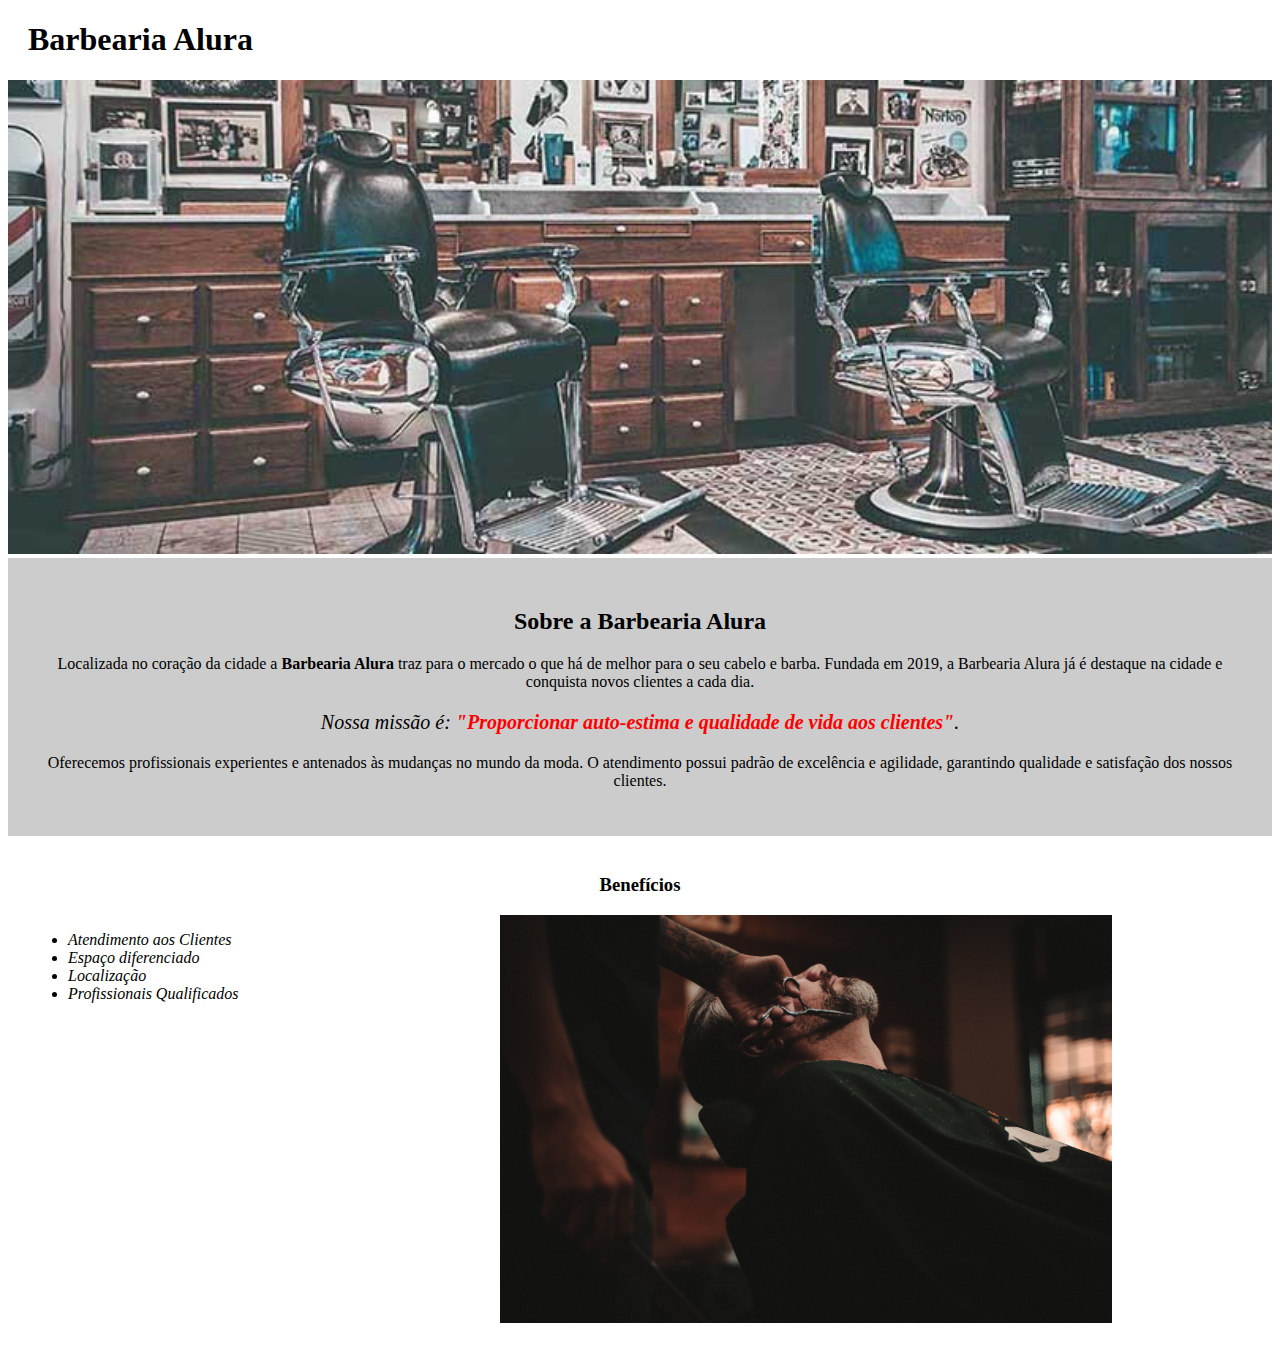
<file: index.html>
<!DOCTYPE html>
<html lang="pt-br">
	<head>
		<meta charset="UTF-8">
		<title>Barbearia Alura</title>
		<link rel="stylesheet" href="index.css">
	</head>

	<body>
		<header>
			<h1 class="titulo-principal">Barbearia Alura</h1>
		</header>
		<img id="banner" src="banner.jpg">
		<div class="principal">
			<h2 class="titulo-centralizado">Sobre a Barbearia Alura</h2>
	 
			<p>Localizada no coração da cidade a <strong>Barbearia Alura</strong> traz para o mercado o que há de melhor para o seu cabelo e barba. Fundada em 2019, a Barbearia Alura já é destaque na cidade e conquista novos clientes a cada dia.</p>

			<p id="missao"><em>Nossa missão é: <strong>"Proporcionar auto-estima e qualidade de vida aos clientes"</strong>.</em></p>

			<p>Oferecemos profissionais experientes e antenados às mudanças no mundo da moda. O atendimento possui padrão de excelência e agilidade, garantindo qualidade e satisfação dos nossos clientes.</p>
		</div>

		<div class="beneficios">
			<h3 class="titulo-centralizado">Benefícios</h3>

			<ul>
				<li class="itens">Atendimento aos Clientes</li>
				<li class="itens">Espaço diferenciado</li>
				<li class="itens">Localização</li>
				<li class="itens">Profissionais Qualificados</li>
			</ul>

			<img src="beneficios.jpg" class="imagembeneficios">
		</div>
	</body>
</html>
</file>
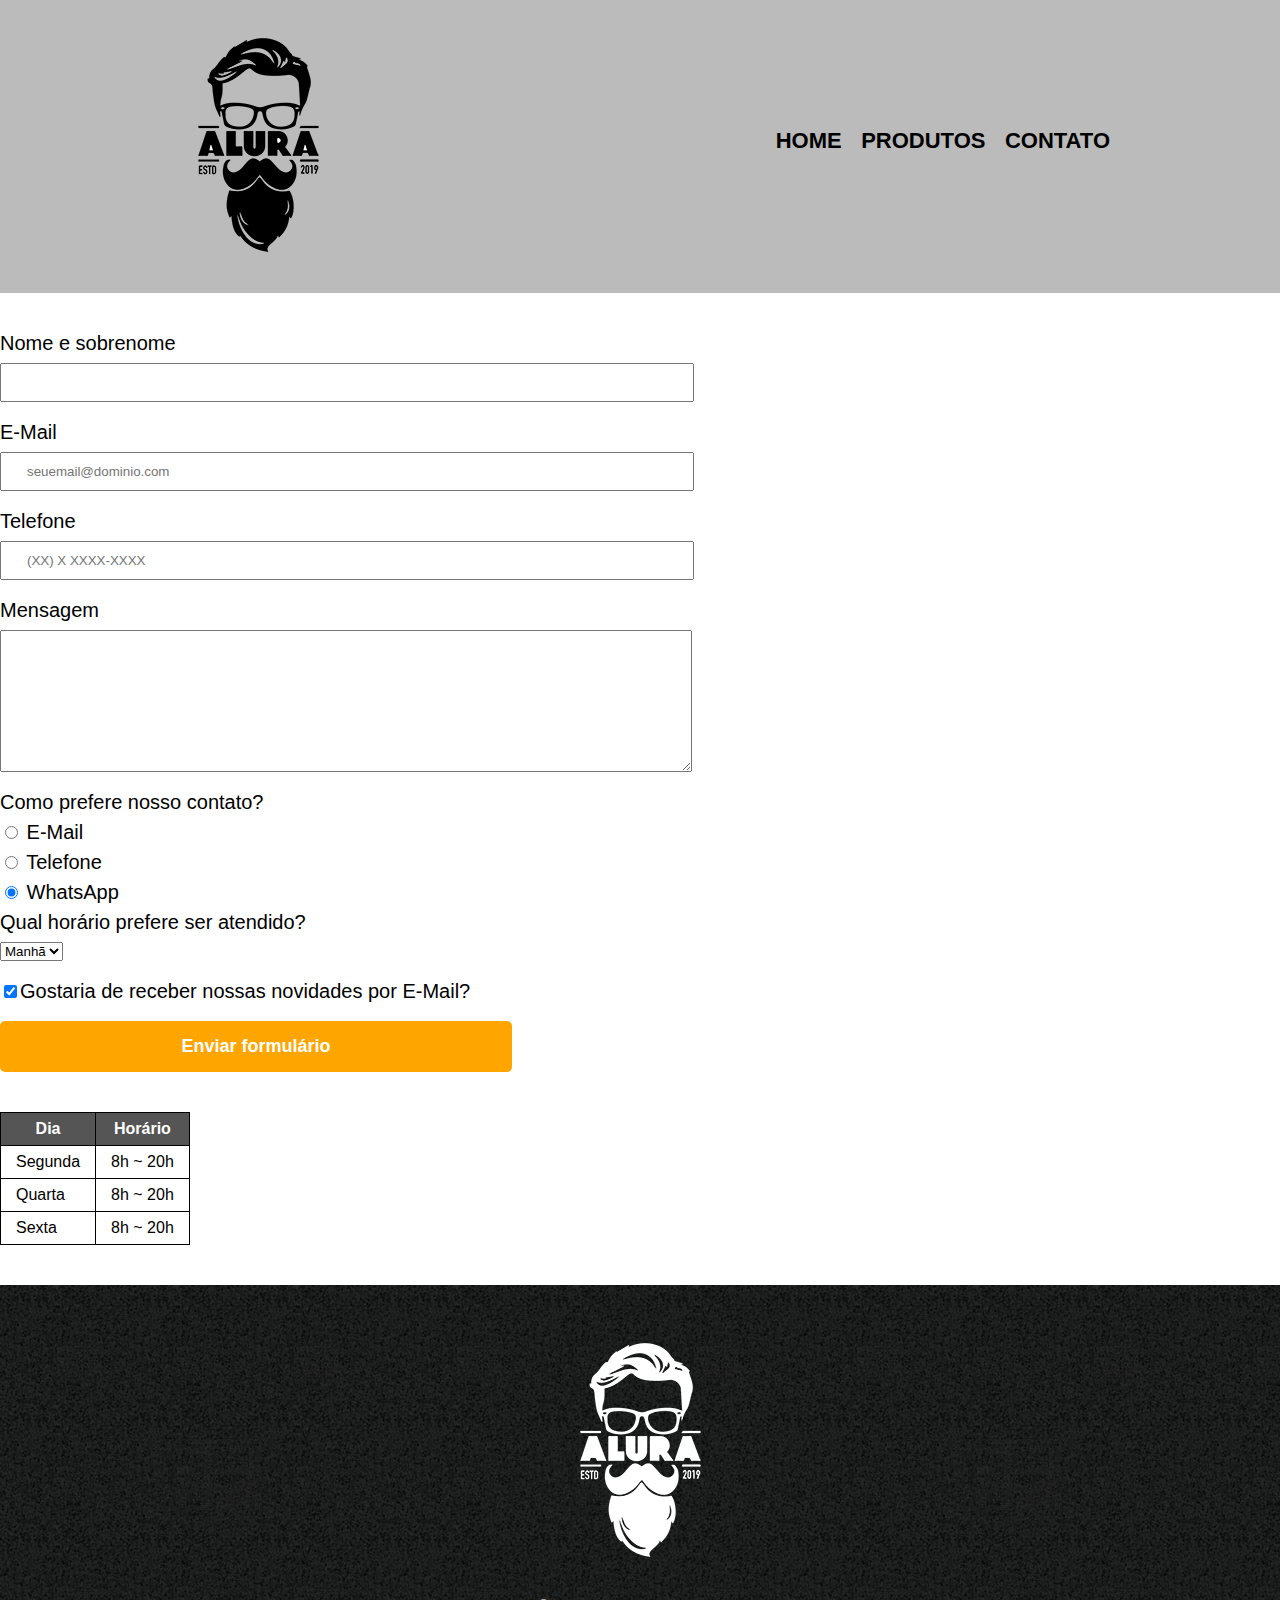
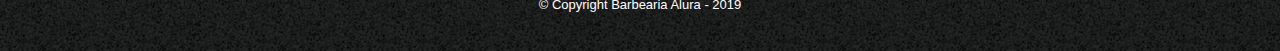
<file: contato.html>
<!DOCTYPE html>
<html lang="pt-br">
	<head>
		<meta charset="UTF-8">
		<title>Contato - Barbearia Alura</title>

		<link rel="stylesheet" href="reset.css">
		<link rel="stylesheet" href="style.css">
	</head>
	<body>
		<header>
			<div class="caixa">
				<h1><img src="logo.png" alt="Logo da Barbearia Alura"></h1>

				<nav>
					<ul>
						<li><a href="index.html">Home</a></li>
						<li><a href="produtos.html">Produtos</a></li>
						<li><a href="contato.html">Contato</a></li>
					</ul>
				</nav>
			</div>
		</header>

		<main>
			<form>
				<label for="nomesobrenome">Nome e sobrenome</label>
				<input type="text" id="nomesobrenome" class="input-padrao" required>

				<label for="email">E-Mail</label>
				<input type="email" id="email" class="input-padrao" required
					placeholder="seuemail@dominio.com">

				<label for="telefone">Telefone</label>
				<input type="tel" id="telefone" class="input-padrao" required
					placeholder="(XX) X XXXX-XXXX">

				<label for="mensagem">Mensagem</label>
				<textarea id="mensagem" cols="68" rows="8" class="input-padrao" required></textarea>

				<fieldset>
					<legend>Como prefere nosso contato?</legend>
					<label for="radio-email">
						<input type="radio" name="contato" value="email" id="radio-email">
					E-Mail</label>
					
					<label for="radio-telefone">
						<input type="radio" name="contato" value="telefone" id="radio-telefone">
					Telefone</label>

					<label for="radio-whatsapp">
						<input type="radio" name="contato" value="telefone" id="radio-whatsapp" checked>
					WhatsApp</label>
				</fieldset>

				<fieldset>
					<legend>Qual horário prefere ser atendido?</legend>
					<select>
						<option>Manhã</option>
						<option>Tarde</option>
						<option>Noite</option>
					</select>
				</fieldset>
				
				<label class="checkbox"><input type="checkbox" checked>Gostaria de receber nossas novidades por E-Mail?</label>

				<input type="submit" value="Enviar formulário" class="enviar">
			</form>

			<table>
				<thead>
					<tr>
						<th>Dia</th>
						<th>Horário</th>
					</tr>
				</thead>
				<tbody>
					<tr>
						<td>Segunda</td>
						<td>8h ~ 20h</td>
					</tr>
					<tr>
						<td>Quarta</td>
						<td>8h ~ 20h</td>
					</tr>
					<tr>
						<td>Sexta</td>
						<td>8h ~ 20h</td>
					</tr>
				</tbody>
			</table>
		</main>

		<footer>
			<img src="logo-branco.png" alt="Logo da Barbearia Alura">
			<p class="copyright">&copy; Copyright Barbearia Alura - 2019</p>
		</footer>
	</body>
</html>
</file>
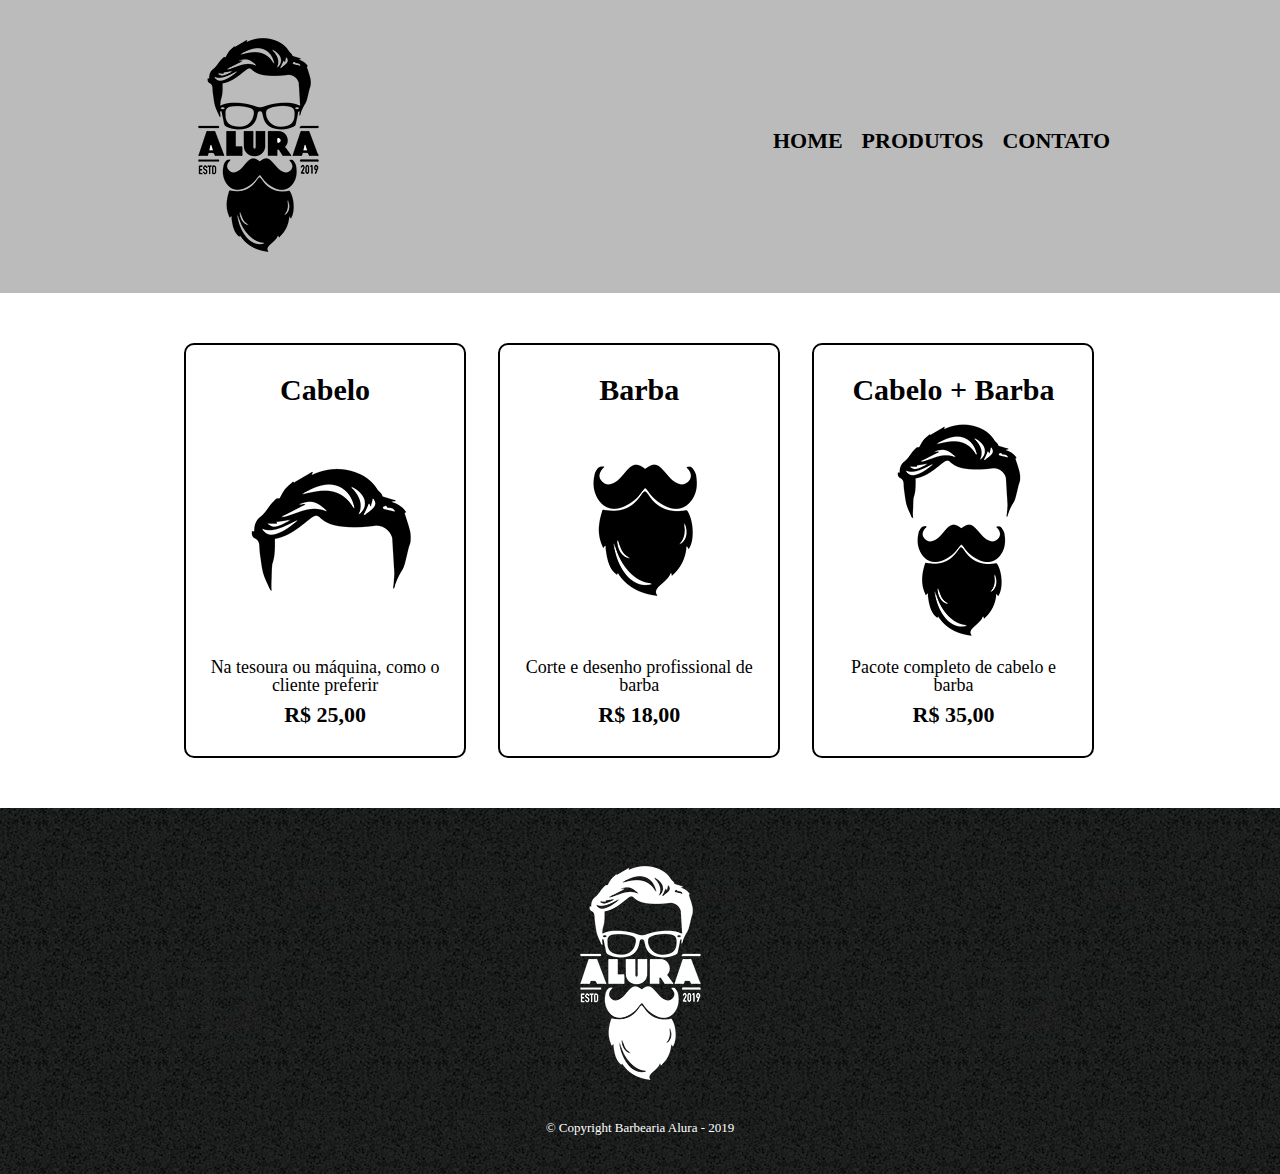
<file: produtos.html>
<!DOCTYPE html>
<html>
	<head>
		<meta charset="UTF-8">
		<title>Produtos - Barbearia Alura</title>

		<link rel="stylesheet" href="reset.css">
		<link rel="stylesheet" href="produtos.css">
	</head>
	<body>
		<header>
			<div class="caixa">
				<h1><img src="logo.png"></h1>

				<nav>
					<ul>
						<li><a href="index.html">Home</a></li>
						<li><a href="produtos.html">Produtos</a></li>
						<li><a href="contato.html">Contato</a></li>
					</ul>
				</nav>
			</div>
		</header>

		<main>
			<ul class="produtos">
				<li>
					<h2>Cabelo</h2>
					<img src="cabelo.jpg">
					<p class="produto-descricao">Na tesoura ou máquina, como o cliente preferir</p>
					<p class="produto-preco">R$ 25,00</p>
				</li>
				<li>
					<h2>Barba</h2>
					<img src="barba.jpg">
					<p class="produto-descricao">Corte e desenho profissional de barba</p>
					<p class="produto-preco">R$ 18,00</p>
				</li>
				<li>
					<h2>Cabelo + Barba</h2>
					<img src="cabelo+barba.jpg">
					<p class="produto-descricao">Pacote completo de cabelo e barba</p>
					<p class="produto-preco">R$ 35,00</p>
				</li>
			</ul>
		</main>

		<footer>
			<img src="logo-branco.png">
			<p class="copyright">&copy; Copyright Barbearia Alura - 2019</p>
		</footer>
	</body>
</html>
</file>
<file: index.css>
#banner {
	width:100%;
}

.principal{
	background: #CCCCCC;
	padding: 30px;
}

.titulo-principal {
	padding-left: 20px;
}

.titulo-centralizado {
	text-align: center
}

p {
	text-align: center;
}

#missao {
	font-size: 20px
}

em strong {
	color: #FF0000;
}

.itens {
	font-style: italic
}

.beneficios {
	background: #FFFFFF;
	padding: 20px;
}

ul {
	display: inline-block;
	vertical-align: top;
	width: 20%;
	margin-right: 15%;
}

.imagembeneficios {
	width: 50%;
}
</file>
<file: style.css>
body {
	font-family: 'Montserrat', sans-serif;
	color: black;
}
header {
	background: #BBBBBB;
	padding: 20px 0;
}

.caixa {
	position: relative;
	width: 940px;
	margin: 0 auto;
}

nav {
	position: absolute;
	top: 110px;
	right: 0;
}

nav li {
	display: inline;
	margin: 0 0 0 15px;
}

nav a {
	text-transform: uppercase;
	color: #000000;
	font-weight: bold;
	font-size: 22px;
	text-decoration: none;
}

nav a:hover {
	color: #C78C19;
	text-decoration: underline;
}

.produtos {
	width: 940px;
	margin: 0 auto;
	padding: 50px 0;
}

.produtos li {
	display: inline-block;
	text-align: center;
	width: 30%;
	vertical-align: top;
	margin: 0 1.5%;
	padding: 30px 20px;
	box-sizing: border-box;
	border: 2px solid #000000;
	border-radius: 10px;
}

.produtos li:hover {
	border-color: #C78C19;
}

.produtos li:active {
	border-color: #088C19;	
}

.produtos li:hover h2 {
	font-size: 34px;
}

.produtos h2 {
	font-size: 30px;
	font-weight: bold;
}

.produto-descricao {
	font-size: 18px;
}

.produto-preco {
	font-size: 22px;
	font-weight: bold;
	margin-top: 10px;
}

footer {
	text-align: center;
	background: url("bg.jpg");
	padding: 40px 0;
}

.copyright {
	color: #FFFFFF;
	font-size: 13px;
	margin: 20px 0 0;
}

main {
	
}

form {
	margin: 40px 0;
}

form label, form legend {
	display:block;
	font-size: 20px;
	margin: 0 0 10px;
}

.input-padrao {
	display: block;
	margin: 0 0 20px;
	padding: 10px 25px;
	width: 50%;
}

.checkbox {
	margin: 20px 0;
}

.enviar {
	width: 40%;
	padding: 15px 0;
	background: orange;
	color: white;
	font-weight: bold;
	font-size: 18px;
	border: none;
	border-radius: 5px;
	transition: 0.2s background;
	cursor: pointer;
}

.enviar:hover {
	background: darkorange;
	transform: scale(1.1);
	transition: 0.2s transform;
}

table {
	margin: 20px 0 40px;
}

thead {
	background: #555555;
	color: white;
	font-weight: bold;
}

td, th {
	border: 1px solid black;
	padding: 8px 15px;
}

.banner {
	width: 100%;
}

.titulo-principal {
	text-align: center;
	font-size: 2em;
	margin: 0 0 1em;
	clear: left;
}

.principal {
	padding: 3em 0;
	background: #FEFEFE;
	width: 940px;
	margin: 0 auto;
}

.principal p {
	margin: 0 0 1em;
}

.principal strong {
	font-weight: bold;
}

.principal em {
	font-style: italic;
}

.utensilios {
	width: 120px;
	float: left;
	margin: 0 20px 0 20px;
}

.mapa {
	padding: 3em 0;
	background: linear-gradient(#FEFEFE, #888888);
}

.mapa-conteudo {
	width: 940px;
	margin: 0 auto;
}

.mapa p {
	margin: 0 0 2em;
	text-align: center;
}

.beneficios {
	padding: 3em 0;
	background: #888888;
}

.conteudo-beneficios {
	width: 640px;
	margin: auto;
}

.lista-beneficios {
	width: 40%;
	display: inline-block;
	vertical-align: top;
}

.itens {
	line-height: 1.5;
}

.itens:first-child {
	font-weight: bold;
}

.itens:before {
	content: "🟊";
}

.imagem-beneficios {
	width: 60%;
	box-shadow: 10px 10px 5px	 black;
}

.video {
    width: 560px;
    margin: 2em auto;
}

@media screen and (max-width: 480px) {
	.caixa, .principal, .conteudo-beneficios, .mapa-conteudo, .video {
		width: auto;
	}

	h1 {
		text-align: center;
	}

	nav {
		position: static;
	}

	.lista-beneficios, .imagem-beneficios {
		width: 100%;
	}
}
</file>
<file: produtos.css>
header {
	background: #BBBBBB;
	padding: 20px 0;
}

.caixa {
	position: relative;
	width: 940px;
	margin: 0 auto;
}

nav {
	position: absolute;
	top: 110px;
	right: 0;
}

nav li {
	display: inline;
	margin: 0 0 0 15px;
}

nav a {
	text-transform: uppercase;
	color: #000000;
	font-weight: bold;
	font-size: 22px;
	text-decoration: none;
}

nav a:hover {
	color: #C78C19;
	text-decoration: underline;
}

.produtos {
	width: 940px;
	margin: 0 auto;
	padding: 50px 0;
}

.produtos li {
	display: inline-block;
	text-align: center;
	width: 30%;
	vertical-align: top;
	margin: 0 1.5%;
	padding: 30px 20px;
	box-sizing: border-box;
	border: 2px solid #000000;
	border-radius: 10px;
}

.produtos li:hover {
	border-color: #C78C19;
}

.produtos li:active {
	border-color: #088C19;	
}

.produtos li:hover h2 {
	font-size: 34px;
}

.produtos h2 {
	font-size: 30px;
	font-weight: bold;
}

.produto-descricao {
	font-size: 18px;
}

.produto-preco {
	font-size: 22px;
	font-weight: bold;
	margin-top: 10px;
}

footer {
	text-align: center;
	background: url("bg.jpg");
	padding: 40px 0;
}

.copyright {
	color: #FFFFFF;
	font-size: 13px;
	margin: 20px 0 0;
}

/* Página de contato */
.contato {
	width: 940px;
	margin: 40px auto;
}

.contato label, .input-group legend {
	display: block;
	margin: 0 0 5px;
	font-size: 20px;
}

.campo-padrao, textarea {
	display: block;
	margin: 0 0 30px;
	padding: 10px 20px;
	width: 50%;
	border: 1px solid #aaa;
}

.input-group {
	margin: 0 0 20px;
}

.newsletter {
	margin: 0 0 20px;
}

.botao {
	margin: 20px 0 0;
	width: 30%;
	padding: 10px 20px;
	font-size: 24px;
	display: inline-block;
	background: orange;
	color: white;
	border: none;
	border-radius: 5px;
	transition: 1s;
}

.botao:hover {
	cursor: pointer;
	transform: scale(1.2);	
}

.funcionamento {
	width: 940px;
	margin: 0 auto 40px;
}

table {
	margin: 10px 0 0;
}

th  {
	background: #777777;
	color: #FFFFFF;
}


td, th {
	border: 1px solid #000000;
	padding: 5px 20px;
}
</file>
